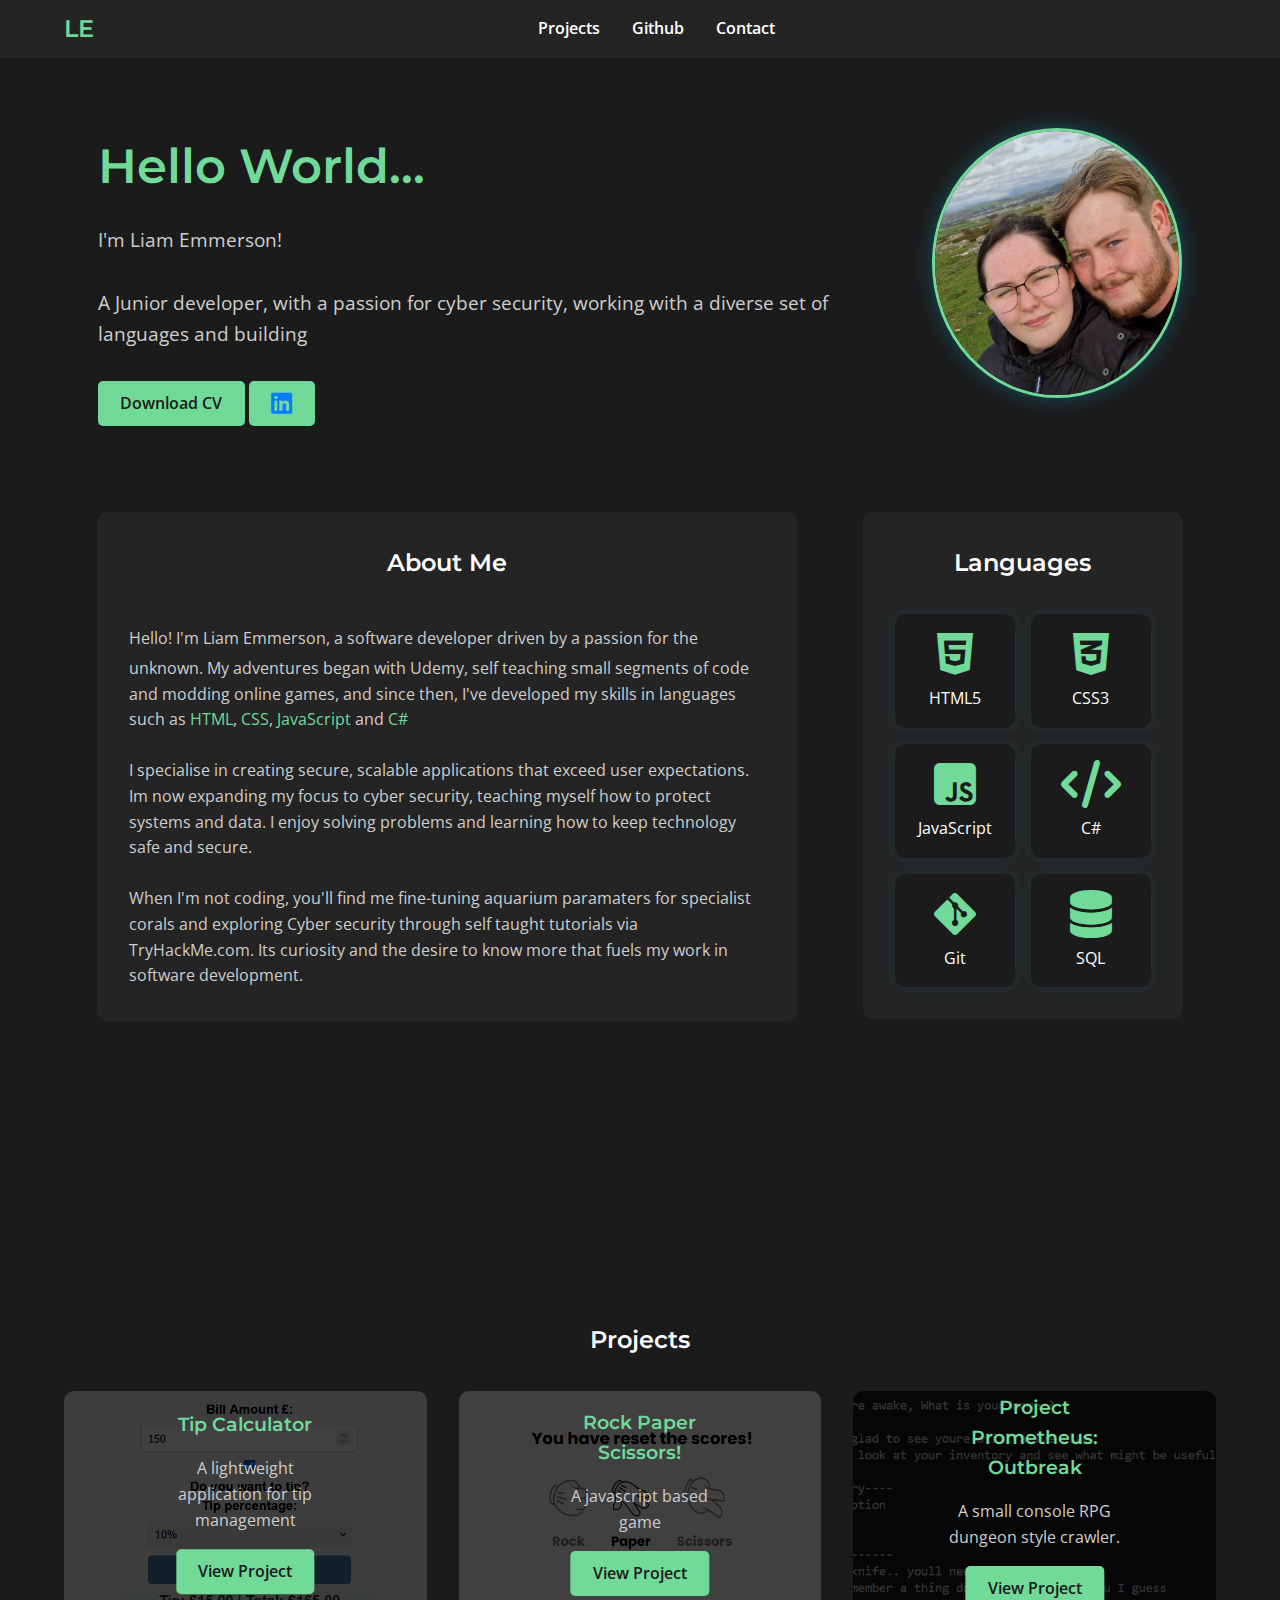
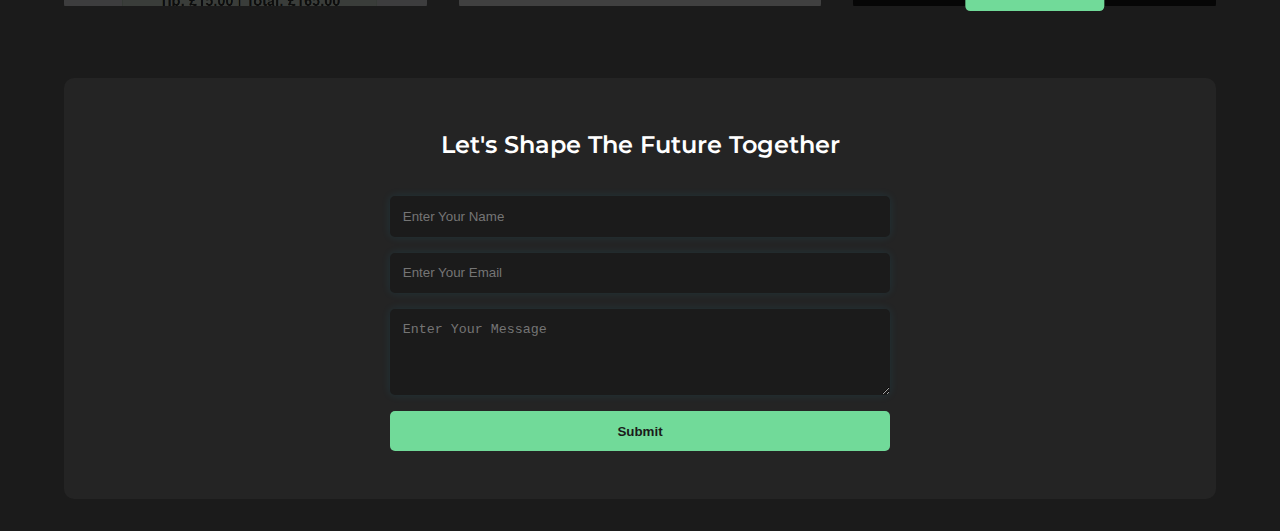
<file: index.html>
<!DOCTYPE html>
<html lang="en">
<head>
    <meta charset="UTF-8">
    <meta name="viewport" content="width=device-width, initial-scale=1.0">
    <title>Liam Emmerson | Web Developer</title>
    <link href="https://fonts.googleapis.com/css2?family=Montserrat:wght@300;400;600;700&family=Open+Sans:wght@400;600&display=swap" rel="stylesheet">
    <link href="https://cdnjs.cloudflare.com/ajax/libs/font-awesome/6.4.0/css/all.min.css" rel="stylesheet">
    <link rel="stylesheet" href="style.css">
    <script src="script.js" defer></script>
</head>
<body>
    <header>
        <nav>
            <h1>LE</h1>
            <ul>
                <li><a href="#projects">Projects</a></li>
                <li><a href="https://github.com/LDEmmerson/GitHub/tree/GitHubMain/Projects" target="_blank">Github</a></li>
                <li><a href="#contactSection" id="hire-me">Contact</a></li>
            </ul>
        </nav>
    </header>
    <main>
        <section class="welcome">
            <section class="welcome-text">
                <h2>Hello World...</h2>
                <p>I'm Liam Emmerson! <span style="color: var(--accent); font-size: 22px;"></span> </p>
                <p>A Junior developer, with a passion for cyber security, working with a diverse set of languages and building </p>
                <a href="assets/Files/Liam Emmerson Junior Developer CV.pdf" download="Liam David Emmerson's CV" class="btn">Download CV</a>
                <a href="https://www.linkedin.com/in/liam-emmerson-b5b380286/" target="_blank" class="btn">
                <i class="fa-brands fa-linkedin fa-xl" style="color: #0a7cff;"></i>
                </a>
            </section>
            <img src="assets/images/MeandAsh.jpg"  alt="LDE" class="welcome-img">
        </section>
    <section class="about-languages-container">
            <section class="about">
                <h2 class="section-title">About Me</h2>
                <p><span style="font-size: 26px;"></span>Hello! I'm Liam Emmerson, a software developer driven by a passion for the unknown.
                My adventures began with Udemy, self teaching small segments of code and modding online games, and since then, 
                I've developed my skills in languages such as 
                <span style="color: var(--accent);">HTML</span>, <span style="color: var(--accent);">CSS</span>, 
                <span style="color: var(--accent);"> JavaScript</span> and  <span style="color: var(--accent);">C# </span><br><br>  
                I specialise in creating secure, scalable applications that exceed user expectations. Im now expanding my focus to cyber security, teaching myself how to protect systems and data. I enjoy solving problems and learning how to keep technology safe and secure.<br><br> When I'm not coding, you'll find me fine-tuning aquarium paramaters for specialist corals and exploring Cyber security through self taught tutorials via TryHackMe.com. Its curiosity and the desire to know more that fuels my work in software development.</p>
            </section>
            <section class="code-section">
            <h2 class="section-title"> Languages</h2>
            <section class="code-grid">
                <section class="code-item"><i class="fab fa-html5"></i><p>HTML5</p></section>
                <section class="code-item"><i class="fab fa-css3-alt"></i><p>CSS3</p></section>
                <section class="code-item"><i class="fab fa-js-square"></i><p>JavaScript</p></section>
                <section class="code-item"><i class="fa-solid fa-code"></i><p>C#</p></section>
                <section class="code-item"><i class="fab fa-git-alt"></i><p>Git</p></section>
                <section class="code-item"><i class="fa-solid fa-database"></i><p>SQL</p></section>
            </section>
        </section>
    </section>
        <h2 class="section-title">Projects</h2>
        <section id="projects">
            <section class="card">
                <img src="assets/images/TipCalculatorScreenshot.png" alt="">
                <section class="card-content">
                    <h3>Tip Calculator</h3>
                    <p>A lightweight application for tip management</p>
                    <a href="Projects/Tip Calculator GUI/index.html" target="_blank" class="btn">View Project</a>
                </section>
            </section>
            <section class="card">
                <img src="assets/images/RockPaperScissorsScreenshot.png" alt="">
                <section class="card-content">
                    <h3>Rock Paper Scissors!</h3>
                    <p>A javascript based game</p>
                    <a href="Projects/Rock_Paper_Scissors/index.html" target="_blank" class="btn">View Project</a>
                </section>
            </section>
            <section class="card">
                <img src="assets/images/RPGgameScreenshot.png" alt="">
                <section class="card-content">
                    <h3>Project Prometheus: Outbreak</h3>
                    <p>A small console RPG dungeon style crawler.</p>
                    <a href="https://github.com/LDEmmerson/GitHub/tree/GitHubMain/Projects/RPG_Project" target="_blank" class="btn">View Project</a>
                </section>
            </section>
            <!-- <section class="card">
                <img src="assets/images/RPGTextToUnity.png" alt="">
                <section class="card-content">
                    <h3>Project Prometheus: Outbreak Unity! (WIP)</h3>
                    <p>Project Promethues - Unity Web project - In Progress</p>
                    <a href="https://github.com/LDEmmerson/GitHub/tree/GitHubMain/Projects/Project%20Prometheus%20Outbreak" target="_blank" class="btn">View Project</a>
                </section> -->
            </section>
        </section>
        <section id="contactSection" class="contact-container">
            <h2 class="section-title">Let's Shape The Future Together</h2>
            <form action="https://formspree.io/f/meopyorj" method="POST">
                <input type="text" name="name" id="name" placeholder="Enter Your Name" required>
                <input type="email" name="email" id="email" placeholder="Enter Your Email" required>
                <textarea id="message" name="message" rows="4" placeholder="Enter Your Message"></textarea>
                <button type="submit" id="contact-button">Submit</button>
            </form>
        </section>
    </main>
</body>
</html>
</file>
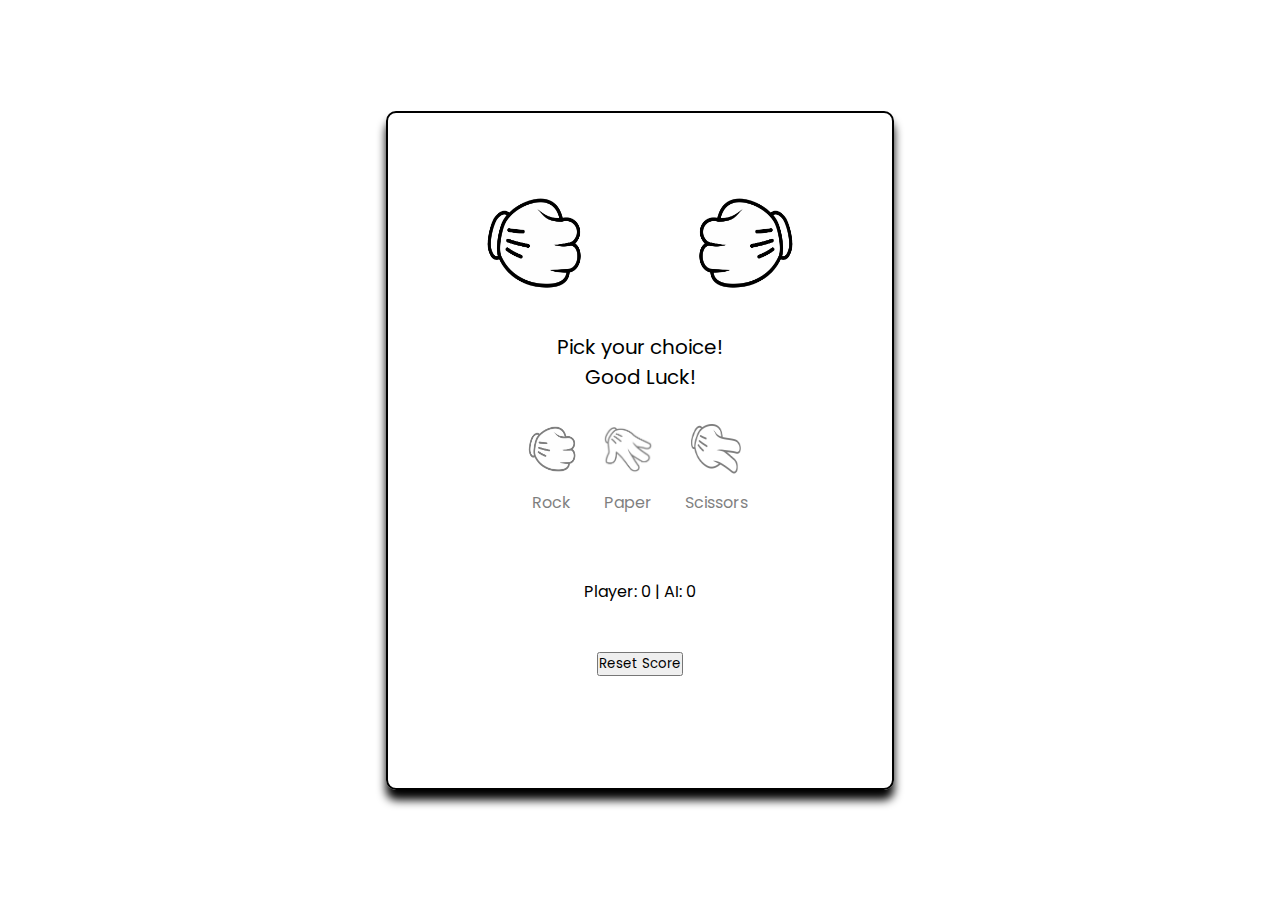
<file: Projects/Rock_Paper_Scissors/index.html>
<!DOCTYPE html>
<html lang="en">
<head>
    <meta charset="UTF-8">
    <meta name="viewport" content="width=device-width, initial-scale=1.0">
    <title>Rock Paper Scissors!</title>
    <link rel="stylesheet" href="./style.css">
</head>
<body>
    <!-- Built a game window for everything within the window  -->
    <section class = "Container">
        <!-- Seperate section for results  -->
        <section class = "Results-Table">
            <section class = "Result-Image">
                <span class = "Player-Results">
                    <img src="Media/rock.jpg" alt="">
                </span>
                <span class = "Ai-Results">
                    <img src="Media/rock.jpg" alt="">
                </span>
            </section>
            <!-- Section for the center text  -->
            <section class ="Result">Pick your choice! <br> Good Luck!</section>
            <!-- section for the options to pick  -->
                <section class="Image_Options">
                    <span class="Img_Option">
                    <img src="Media/rock.jpg" alt="">
                    <p>Rock</p>
                    </span>
                    <span class="Img_Option">
                    <img src="Media/paper.png" alt="">
                    <p>Paper</p>
                    </span>
                    <span class="Img_Option">
                    <img src="Media/scissors.png" alt="">
                    <p>Scissors</p>
                    </span>
                </section>
        </section>
            <section class = "ScoreTable">
                <p>Player: <span id="PlayerScore">0</span> | AI: <span id= "AiScore"> 0 </span> </p>
            </section>
            <section class = "ResetButton"> 
            <button class ="ResetButton"> Reset Score</button>
            </section>
    </body>
    <script src="./script.js" defer></script>
</body>
</html>
</file>
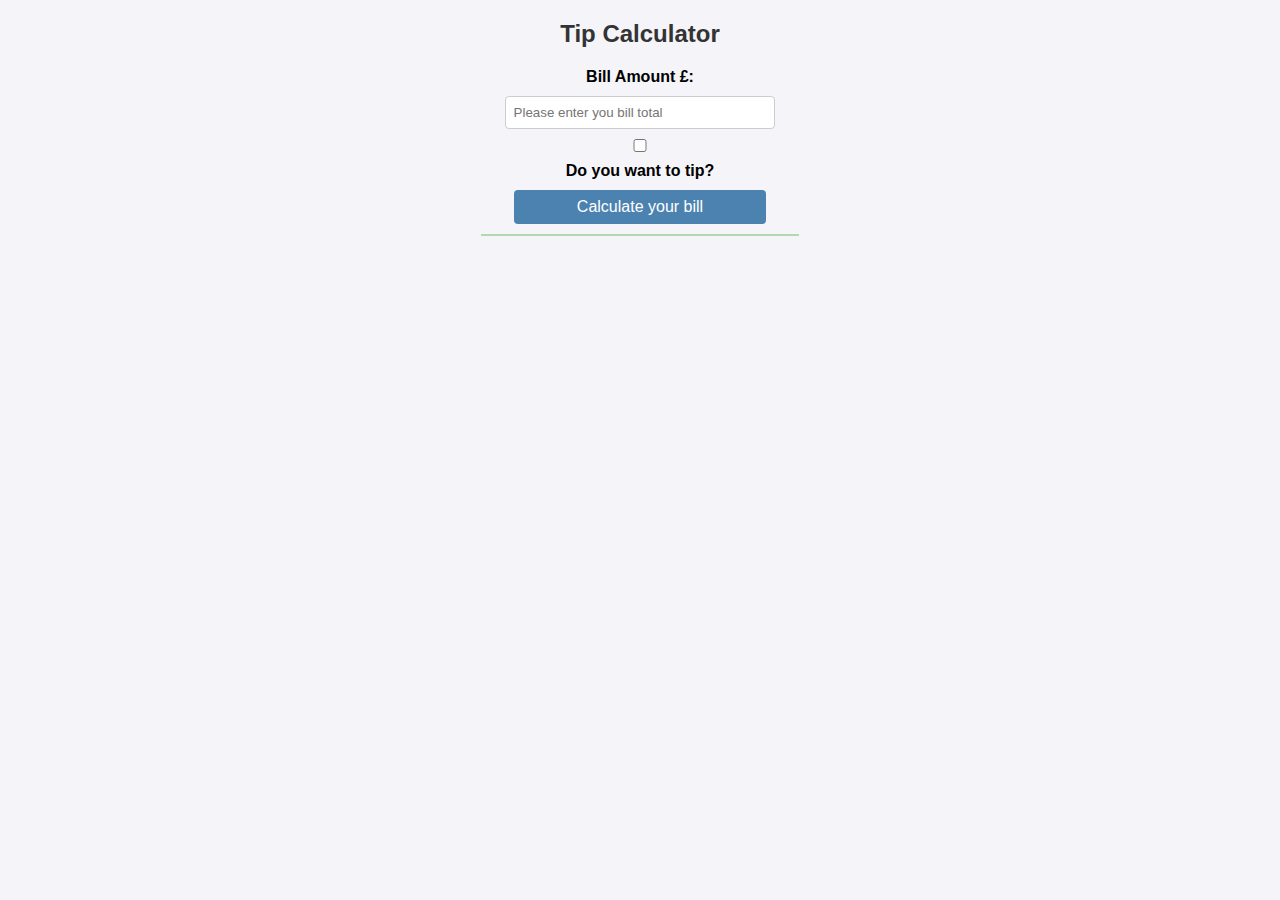
<file: Projects/Tip Calculator GUI/index.html>
<!DOCTYPE html>
<html lang="en">
<head>
    <meta charset="UTF-8">
    <meta name="viewport" content="width=device-width, initial-scale=1.0">
    <title>Tip Calculator</title>
    <link rel="stylesheet" href="./style.css">
    <script defer src="./script.js"></script>
</head>
<body>
    <h2>Tip Calculator</h2>
    <label for="enteredBill">Bill Amount £:</label>
    <input type="number" id="enteredBill" placeholder="Please enter you bill total" min="0" step="0.01">   <!-- min of 0 entered but in increments of 0.01  -->

<!-- Leave tip option, again to not force a tip, but also allow people to say no -->
<label>
    <input type="checkbox" id="leaveTip">Do you want to tip?
</label>
<!-- not sure if i should use div/section  -->
<!--  Tip selection stage -->
<!-- added styling for later use -->
<div name ="tipAmounts" id="tipAmounts" style=" display:none;">  
    <label for="tipPercentage">Tip percentage:</label>
    <!-- created my label for tip percentage -->
    <select id="tipPercentage">
        <option value="5">5%</option>
        <option value="10">10%</option>
        <option value="15">15%</option>
        <option value="custom">Custom</option>
    </select>
    <!-- Options added to my id (using: https://developer.mozilla.org/en-US/docs/Web/HTML/Reference/Elements/option )-->
    <!--  adding the custom tip option using an input from the user -->
    <input type="number" id="customTip" placeholder="Enter Custom %" style="display: none;" min="0">
    <!-- added a minimum value to the id of 0 -->
</div>
<!-- adding a button for the user to interact with -->
<button id="calculateButton">Calculate your bill</button>

<!--  now the results for use -->

<div id="Result"></div>

</body>
</html>
</file>
<file: style.css>
:root {
    --bg-primary: #1b1b1b;
    --bg-secondary: #242424;
    --text-primary: #ffffff;
    --text-secondary: #cecece;
    --accent: #71da99;
    --accent-hover: #5ddc8e;
    --dark-overlay: rgba(0, 0, 0, 0.7); 
}

* {
    margin: 0;
    padding: 0;
    box-sizing: border-box;
}
html {
    scroll-behavior: smooth;
}

body {
    font-family: 'Open Sans', sans-serif;
    background-color: var(--bg-primary);
    color: var(--text-primary);
    line-height: 1.6;
}

h1, h2, h3, h4, h5, h6 {
    font-family: 'Montserrat', sans-serif;
    font-weight: 600;
}

header {
    background-color: var(--bg-secondary);
    backdrop-filter: blur(10px);
    position: fixed;
    width: 100%;
    z-index: 1000;
    transition: all 0.3s ease;
}

nav {
    display: flex;
    justify-content: center;
    align-items: center;
    padding: 1rem 5%;
}

nav h1 {
    font-size: 1.5rem;
    color: var(--accent);
    position: absolute;
    left: 5%;
}

nav ul {
    display: flex;
    list-style: none;

}

nav ul li {
    margin-left: 2rem;
}

nav ul li a {
    color: var(--text-primary);
    text-decoration: none;
    font-weight: 600;
    transition: color 0.3s ease;
}

nav ul li a:hover {
    color: var(--accent);
}

main {
    padding: 3rem 5% 2rem;
}

.welcome {
    display: flex;
    align-items:flex-start;
    justify-content: space-evenly;
    min-height: 400px;

}

.welcome-text {
    flex: 1;
    max-width: 800px;
    margin-top: 5rem;
}

.welcome-text h2 {
    font-size: 3rem;
    margin-bottom: 1rem;
    color: var(--accent);
}

.welcome-text p {
    font-size: 1.2rem;
    color: var(--text-secondary);
    margin-bottom: 2rem;
}

.welcome-img {
    width: 250px;
    height: 270px;
    border-radius: 50%;
    object-fit: cover;
    object-position: top center;
    border: 3px solid var(--accent);
    box-shadow: 0 0 20px rgba(0, 200, 255, 0.3);
    margin-top: 5rem;

}

.section-title {
    margin-bottom: 2rem;
    text-align: center;
}
.about-languages-container{
    display: flex;
    flex-wrap: wrap;
    justify-content: space-evenly;
    gap: 2rem;
    align-items: flex-start;
    margin: 4rem 0;
    margin-bottom: 300px;
}
.code-section {
    flex: 0 1 100px;
    max-width: 400px;
    background-color: var(--bg-secondary);
    padding: 2rem;
    border-radius: 10px;

}
.code-grid {
    display: grid;
    grid-template-columns: repeat(2, 1fr);
    gap: 1rem;
    justify-content: center;
}
.code-item {
    background-color: var(--bg-primary);
    padding: 1rem;
    border-radius: 10px;
    text-align: center;
    width: 120px;
    transition: transform 0.3s ease, background-color 0.3s ease;
    box-shadow: 0 0 15px rgba(0, 200, 255, 0.1);
}
.code-item:hover {
    transform: translateY(-10px);
    background-color: var(--bg-secondary);
}
.code-item i {
    font-size: 3rem;
    color: var(--accent);
    margin-bottom: 0.5rem;
}
.code-item p {
    font-size: 1rem;
    color: var(--text-primary);
    margin: 0;
}
#projects {
    display: grid;
    grid-template-columns: repeat(auto-fit, minmax(300px, 1fr));
    gap: 2rem;
    scroll-margin-top: 200px;
}
.card {
    position: relative;
    border-radius: 10px;
    overflow: hidden;
    transition: transform 0.3s ease, box-shadow 0.3s ease;
}
.card:hover {
    transform: translateY(-5px);
}
.card img {
    width: 100%;
    height: 215px;
    object-fit: cover;
    filter: brightness(0.25); 
}
.card-content {
    position: absolute;
    top: 50%;
    left: 50%;
    transform: translate(-50%, -50%);
    text-align: center;
    color: var(--text-primary);
}
.card h3 {
    margin-bottom: 1rem;
    color: var(--accent);
}
.card p {
    color: var(--text-secondary);
    margin-bottom: 1rem;
}
.about {
    background-color: var(--bg-secondary);
    padding: 2rem;
    border-radius: 10px;
    flex: 1 1 300px;
    max-width: 700px;
}
.about p{
    color: var(--text-secondary);
}
#cvFile {
    font-family: 'Open Sans', sans-serif;
}
.btn, #cvFile {
    display: inline-block;
    background-color: var(--accent);
    color: var(--bg-primary);
    padding: 0.6rem 1.4rem;
    border-radius: 5px;
    text-decoration: none;
    font-weight: 600;
    transition: background-color 0.3s ease;
    font-family: 'Open Sans', sans-serif;
}
.btn:hover, #cvFile:hover {
    background-color: var(--accent-hover);
}
.contact-container {
    background-color: var(--bg-secondary);
    padding: 3rem;
    border-radius: 10px;
    margin-top: 4rem;
}
form {
    display: flex;
    flex-direction: column;
    max-width: 500px;
    margin: 0 auto;
    gap: 1rem;
}
form input, form textarea {
    padding: 0.8rem;
    border: none;
    border-radius: 5px;
    background-color: var(--bg-primary);
    color: var(--text-primary);
    box-shadow: 0 0 10px rgba(0, 200, 255, 0.1);
    transition: box-shadow 0.3s ease;
}
form input:focus, form textarea:focus {
    box-shadow: 0 0 10px rgba(0, 200, 255, 0.5);
    outline: none;
}
#contact-button {
    background-color: var(--accent);
    color: var(--bg-primary);
    border: none;
    padding: 0.8rem;
    border-radius: 5px;
    cursor: pointer;
    font-weight: 600;
    transition: background-color 0.3s ease;
}
#contact-button:hover {
    background-color: var(--accent-hover);
}
@media (max-width: 768px) {
    .welcome {
        margin-top: 70px;
        flex-direction: column-reverse;
        text-align: center;
    }
    .welcome-img {
        margin-bottom: 2rem;
    }
    .welcome-text {
        max-width: 100%;
    }
}
</file>
<file: Projects/Rock_Paper_Scissors/style.css>
/* imported fonts from google */
@import url('https://fonts.googleapis.com/css2?family=Poppins:wght@700&display=swap');
  *{
    font-family: 'Poppins', sans-serif;
    margin: 0;
    padding: 0;
    box-sizing: border-box;
}
body{
    display: flex;
    align-items: center;
    justify-content: center;
    background: white;
    height: 100vh;
}
.Container {
    padding: 5rem 6rem;
    background-color: rgba(255, 255, 255, 0.945);
    border-radius: 10px;
    box-shadow: 0 10px 10px black ;
    border: solid 2px;
    display: flex;
    flex-direction: column;
    align-items: center;
}
.Container.GameStarted .Player-Results{
    transform-origin: left;
    animation: playerShake 0.75s ease infinite; /*make the player option shake*/

}
@keyframes playerShake {
    50% {
        transform: rotate(15deg);
    }
}
.Container.GameStarted .Ai-Results{
    transform-origin: right;
    animation: aiShake 0.75s ease infinite; /*make the Ai option shake*/
}
@keyframes aiShake {
    50% {
        transform: rotate(-15deg);
    }
}
 /* changed the sizes of my images as they are hugeeee */
.Result-Image{
    display: flex;
    column-gap: 7rem;  /*added a gap inbetween the two images */
}
.Result-Image img {
    /* Set to 100 x 100  */
    width: 100px;
    height: 100px;
}
.Ai-Results img{
    transform: rotate(-180deg); /* flipped the 180 to the left */
    transform: scaleX(-1);      /* turn the image upside down to look corret */
}
/* Displaying the results*/
.Result{
    text-align: center;
    font-size: 20px;
    color: black;
    margin-top: 2rem;
} /*set my image sizes agin */
.Img_Option img{
    width: 50px;
    height: 50px;
}
.Image_Options{
    display: flex;
    align-items: center;
    margin: 2rem;
    justify-content: space-around;
}
.Img_Option{
    display: flex;
    flex-direction: column;
    align-items: center;
    opacity: 0.5;
    transition: ease 0.5S;
}
.Container.GameStarted .Image_Options{
    pointer-events: none; /* Prevents the users starting a background game while the animations run */
}
.Img_Option:hover{
    opacity: 1;
    cursor: pointer;
}
.Img_Option.active{
    opacity: 1;
}
.Img_Option img{
    pointer-events: none;
    
}
.Img_Option p{
    margin: 1rem;
    pointer-events: none;
}
.ScoreTable{
    margin: 1rem;
    display: flex;
    justify-content: center;
    align-items: center;
}
.ResetButton{
    display: flex;
    margin: 1rem;
    justify-content: center;
    align-items: center;
}
</file>
<file: Projects/Tip Calculator GUI/style.css>
/* css styling for the calculator  */



/* Basic reset for margin and padding */
body {
    font-family: Arial, sans-serif;
    background-color: #f4f4f9;
    margin: 10 auto;
    padding: 10;

}
/* Title */
h2 {
    text-align: center;
    margin-bottom: 20px;
    color: #333;
}

/* Labels and inputs */
label {
    display: block;
    margin-bottom: 5px;
    font-weight: bold;
    text-align: center;
}

input, select, button {
    width: 20%;
    display: block;
    padding: 8px;
    margin: 10px auto;
    border: 1px solid #ccc;
    border-radius: 4px;
}
/* Button styling */
button {
    background-color: #4c82af;
    color: white;
    font-size: 16px;
    cursor: pointer;
    border: none;
}

button:hover {
    background-color: #497ea8;
}

/* Result box */
/* struggled with linking as i used Result as an id thats different in javascrip to the actual id in html */
#Result {  
    font-size: 18px;
    text-align: center;
    font-weight: bold;
    display: block;
    margin: 10px auto;
    color: #333;
    background: #e9f5e9;
    border: 1px solid #b2d8b2;
    width: 25%;
}
</file>
